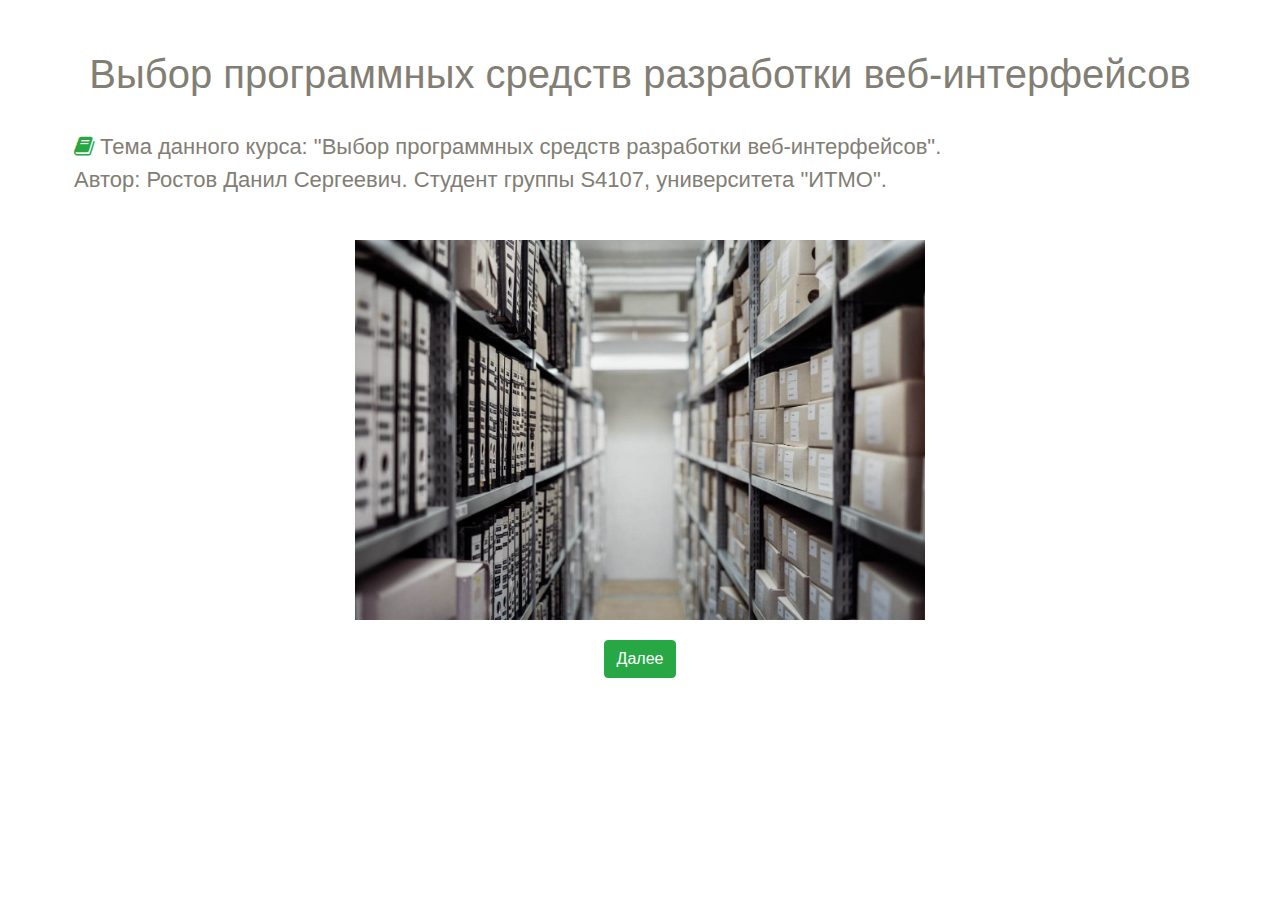
<file: index.html>
<!DOCTYPE html>
<html lang="en">
    <head>
        <meta charset="utf-8">
        <meta name="viewport" content="width=device-width, initial-scale=1.0">
        <meta http-equiv="X-UA-Compatible" content="ie=edge">
        <meta name="description" content="SCORM">
        
        <title>SCORM</title>
        
        <style>
            .main-page {
                height: 100%;
                margin: 0;
                padding: 0;
                position: fixed;
                width: 100%;
            }
            
            .slides {
                border: 0;
                height: inherit;
                width: inherit;
            }
        </style>
    </head>
    <body class="main-page">
        <iframe class="slides"></iframe>
        
        <script src="./resources/SCORM_API.js"></script>
        <script>
            const slides = document.getElementsByClassName('slides')[0];
            
            function changeSlider(slideSrc, index, lastFlag) {
                slides.setAttribute('src', slideSrc);
                
                if (!lastFlag) {
                    doLMSSetValue('cmi.core.score.raw', +doLMSGetValue('cmi.core.score.raw') + 2 ** (index - 1));
                }
            }
            
            function* slideIterator() {
                const lastSlideIndex = 6;
                
                for (let i = 1; i <= lastSlideIndex; i++) {
                    yield changeSlider(`resources/slide_0${i}/index.html`, i, i === lastSlideIndex);
                }
            }
            
            doLMSInitialize();
            
            const iterator = slideIterator();
            iterator.next();
            
            window.addEventListener("message", (event) => {
                if (event.data.message === 'next') {
                    iterator.next();
                } else {
                    doLMSSetValue('cmi.core.score.raw', 
                                  +doLMSGetValue('cmi.core.score.raw') + 
                                  Math.floor((100 - 0b11111) * event.data.trueAnswers / 4)
                                 );
                    
                    doLMSSetValue('cmi.core.lesson_status', 'passed');
                    
                    doLMSFinish();
                }
            });
        </script>
    </body>
</html>
</file>
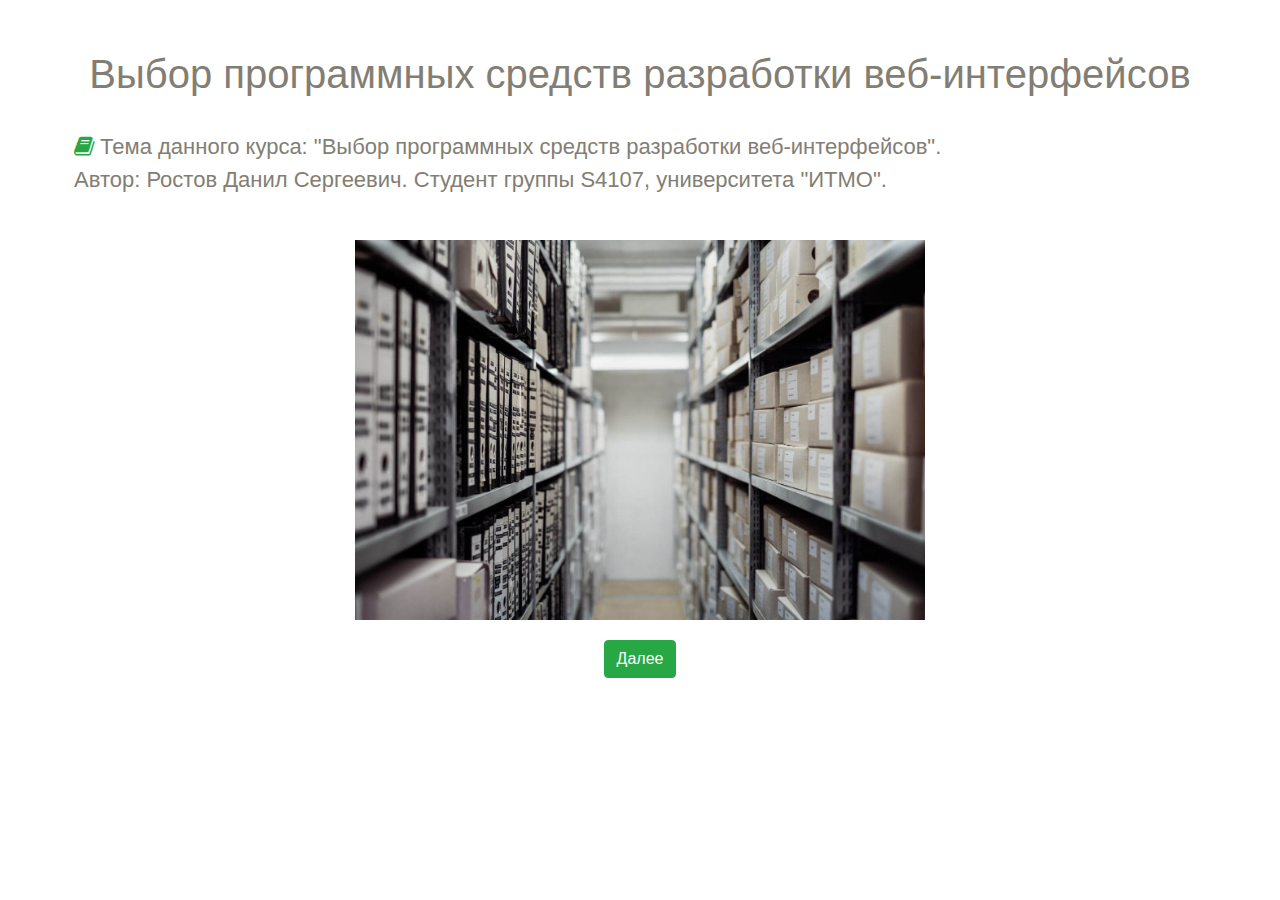
<file: resources/slide_01/index.html>
<!DOCTYPE html>
<html lang="en">
    <head>
        <meta charset="utf-8">
        <meta name="viewport" content="width=device-width, initial-scale=1.0">
        <meta http-equiv="X-UA-Compatible" content="ie=edge">
        <meta name="description" content="Выбор программных средств разработки веб-интерфейсов | Тестовый урок от Ростова Данила">
        
        <title>Выбор программных средств разработки веб-интерфейсов</title>
        
        <link rel="stylesheet" href="https://maxcdn.bootstrapcdn.com/bootstrap/4.0.0/css/bootstrap.min.css">
        <link rel="stylesheet" href="https://maxcdn.bootstrapcdn.com/font-awesome/4.7.0/css/font-awesome.min.css">
        <link rel="stylesheet" href="../global_styles.css">
    </head>
    <body class="page">
        <h1 class="page__title">Выбор программных средств разработки веб-интерфейсов</h1>
        
        <p class="page__paragraph page__paragraph_main-info main-theme">
            <span class="fa fa-book text-success page__paragraph-icon"></span>
            Тема данного курса: "Выбор программных средств разработки веб-интерфейсов".
            <br>
            Автор: Ростов Данил Сергеевич. Студент группы S4107, университета "ИТМО".
        </p>
        
        <div class="img-box">
            <img src="first.jpg" alt="first">
        </div>
       
        
        <button type="button" class="btn btn-success page__submit" 
                onclick="window.parent.postMessage({ 'message': 'next' }, '*')">Далее</button>
    </body>
</html>
</file>
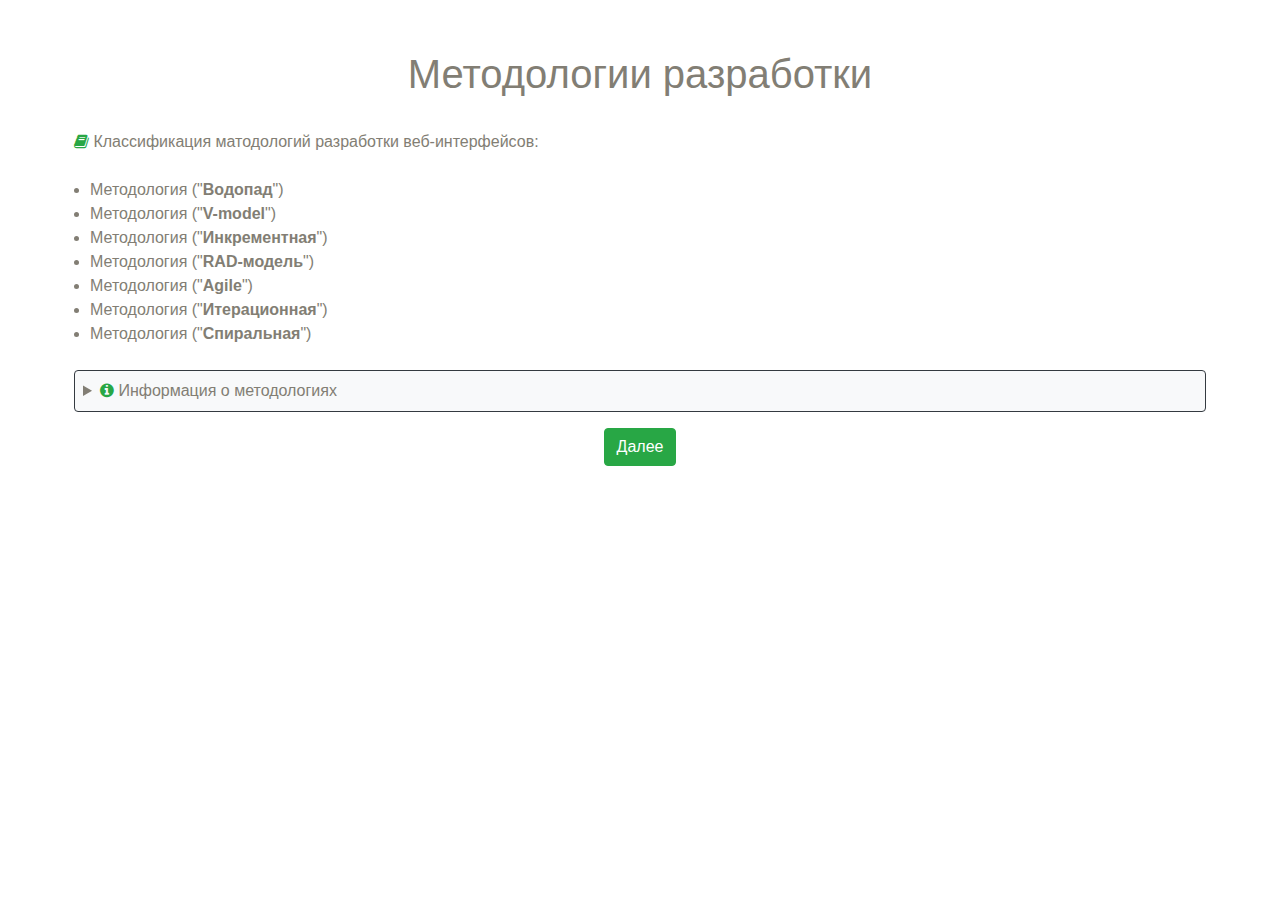
<file: resources/slide_02/index.html>
<!DOCTYPE html>
<html lang="en">
    <head>
        <meta charset="utf-8">
        <meta name="viewport" content="width=device-width, initial-scale=1.0">
        <meta http-equiv="X-UA-Compatible" content="ie=edge">
        <meta name="description" content="Методологии разработки | Тестовый урок от Ростова Данила">
        
        <title>Методологии разработки</title>
        
        <link rel="stylesheet" href="https://maxcdn.bootstrapcdn.com/bootstrap/4.0.0/css/bootstrap.min.css">
        <link rel="stylesheet" href="https://maxcdn.bootstrapcdn.com/font-awesome/4.7.0/css/font-awesome.min.css">
        <link rel="stylesheet" href="../global_styles.css">
    </head>
    <body class="page">
        <h1 class="page__title">Методологии разработки</h1>
        
        <p class="page__paragraph page__paragraph_main-info">
            <span class="fa fa-book text-success page__paragraph-icon"></span>
            Классификация матодологий разработки веб-интерфейсов:
        </p>
        
        <ul class="list page__list">
            <li class="list__item">
                Методология ("<b>Водопад</b>")
            </li>
            <li class="list__item">
                Методология ("<b>V-model</b>")
            </li>
            <li class="list__item">
                Методология ("<b>Инкрементная</b>")
            </li>
            <li class="list__item">
                Методология ("<b>RAD-модель</b>")
            </li>
            <li class="list__item">
                Методология ("<b>Agile</b>")
            </li>
             <li class="list__item">
                Методология ("<b>Итерационная</b>")
            </li>
            <li class="list__item">
                Методология ("<b>Спиральная</b>")
            </li>
        </ul>
        
        <details class="spoiler page__spoiler">
            <summary class="spoiler__title">
                <span class="fa fa-info-circle text-success spoiler__title_icon"></span>
                Информация о методологиях
            </summary>
            <details class="spoiler page__spoiler">
                <summary class="spoiler__title">
                    "<b>Водопад</b>"
                </summary>
                <p class="spoiler__content_text">
                    Она подразумевает последовательное прохождение стадий разработки, каждая из которых должна завершиться полностью до начала следующей стадии. Так как данная методология жестко фиксирует все стадии, разработка проходит быстро, её стоимость и сроки реализации заранее определены.
                </p>
            </details>
            <details class="spoiler page__spoiler">
                <summary class="spoiler__title">
                   "<b>V-model</b>"
                </summary>
                <p class="spoiler__content_text">
                    Данная модель направлена на интенсивное тестирование продукта, уже на начальной стадии проектирования. Её структура зависит от предыдущего этапа. Данная модель предполагает разработку и корректировку интерфейса, а также проектирование взаимодействия с пользователями на начальном этапе.
                </p>
            </details>
            <details class="spoiler page__spoiler">
                <summary class="spoiler__title">
                    "<b>Инкрементная</b>"
                </summary>
                <p class="spoiler__content_text">
                    Разработка ПО, согласно этой модели заключается в выпуске на первом этапе готового продукта с базовой функциональностью, а после этого следуют этапы добавления новых функций.
                </p>
            </details>
            <details class="spoiler page__spoiler">
                <summary class="spoiler__title">
                   "<b>RAD-модель</b>"
                </summary>
                <p class="spoiler__content_text">
                    Разновидность инкрементной модели, в которой модули системы разрабатываются параллельно разными командами и делятся на мини-проекты. Созданные разработки в результате интегрируются в одну рабочую систему.
                </p>
            </details>
            <details class="spoiler page__spoiler">
                <summary class="spoiler__title">
                    "<b>Agile</b>"
                </summary>
                <p class="spoiler__content_text">
                    Гибкая методология разработки. Весь процесс разработки делится на итерации, которые могут меняться, пока система не будет готова полностью.
                </p>
            </details>
            <details class="spoiler page__spoiler">
                <summary class="spoiler__title">
                    "<b>Итерационная</b>"
                </summary>
                <p class="spoiler__content_text">
                    Предполагает на начальном этапе реализации части функционала, которая становится базой для дальнейших требований. На последующих этапах этот процесс повторяется шаг за шагом, пока не будет реализован полный функционал. 
                </p>
            </details>
            <details class="spoiler page__spoiler">
                <summary class="spoiler__title">
                    "<b>Спиральная</b>"
                </summary>
                <p class="spoiler__content_text">
                    Имеет акцент на анализ рисков. Она похожа на инкрементную модель, и хорошо подходит для решения важных бизнес-задач. Такая модель не подходит для маленьких проектов, а каждый шаг требует большего анализа для оценки действий, чем программирование. 
                </p>
            </details>
        </details>
        
        <button type="button" class="btn btn-success page__submit" 
                onclick="window.parent.postMessage({ 'message': 'next' }, '*')">Далее</button>
    </body>
</html>
</file>
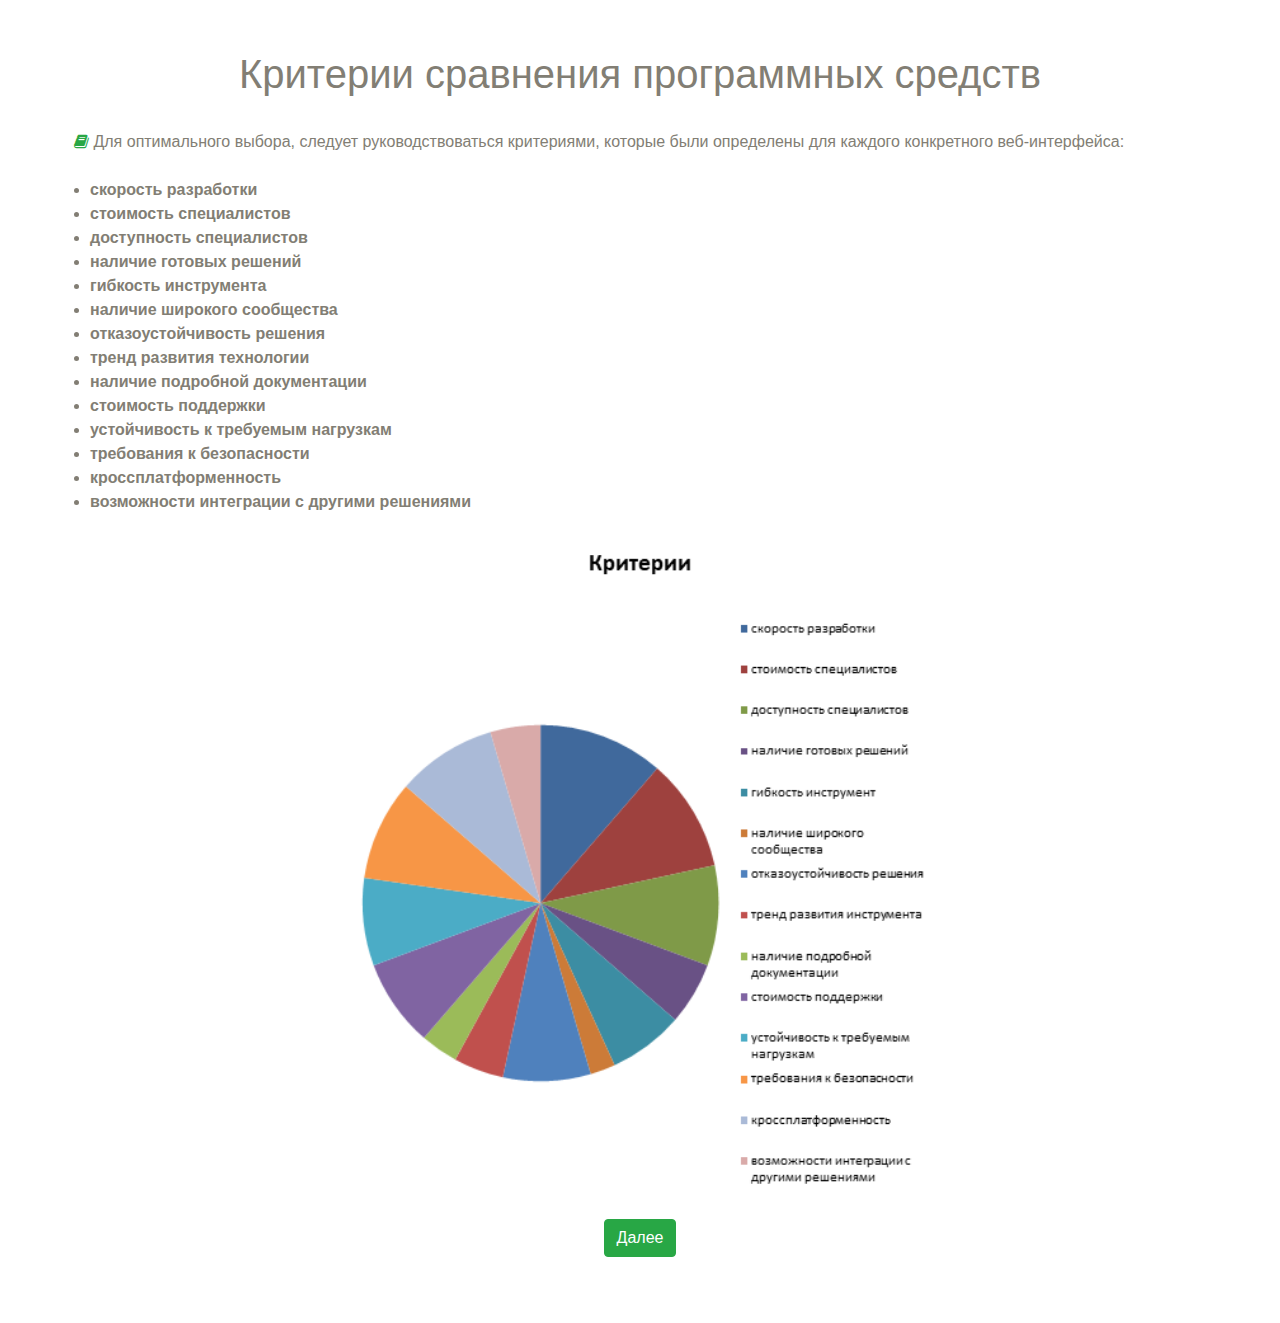
<file: resources/slide_03/index.html>
<!DOCTYPE html>
<html lang="en">
    <head>
        <meta charset="utf-8">
        <meta name="viewport" content="width=device-width, initial-scale=1.0">
        <meta http-equiv="X-UA-Compatible" content="ie=edge">
        <meta name="description" content="Критерии сравнения программных средств | Тестовый урок от Ростова Данила">
        
        <title>Критерии сравнения программных средств</title>
        
        <link rel="stylesheet" href="https://maxcdn.bootstrapcdn.com/bootstrap/4.0.0/css/bootstrap.min.css">
        <link rel="stylesheet" href="https://maxcdn.bootstrapcdn.com/font-awesome/4.7.0/css/font-awesome.min.css">
        <link rel="stylesheet" href="../global_styles.css">
    </head>
    <body class="page">
        <h1 class="page__title">Критерии сравнения программных средств</h1>
        
        <p class="page__paragraph page__paragraph_main-info">
            <span class="fa fa-book text-success page__paragraph-icon"></span>
            Для оптимального выбора, следует руководствоваться критериями, которые были определены для каждого конкретного веб-интерфейса:
        </p>
        
        <ul class="list page__list">
            <li class="list__item">
                <b>скорость разработки
            </li>
            <li class="list__item">
                <b>стоимость специалистов
            </li>
            <li class="list__item">
                <b>доступность специалистов
            </li>
            <li class="list__item">
                <b>наличие готовых решений
            </li>
            <li class="list__item">
                <b>гибкость инструмента
            </li>
            <li class="list__item">
                <b>наличие широкого сообщества
            </li>
            <li class="list__item">
                <b>отказоустойчивость решения
            </li>
            <li class="list__item">
                <b>тренд развития технологии
            </li>
            <li class="list__item">
                <b>наличие подробной документации
            </li>
            <li class="list__item">
                <b>стоимость поддержки
            </li>
            <li class="list__item">
                <b>устойчивость к требуемым нагрузкам
            </li>
            <li class="list__item">
                <b>требования к безопасности
            </li>
            <li class="list__item">
                <b>кроссплатформенность
            </li>
            <li class="list__item">
                <b>возможности интеграции с другими решениями
            </li>
        </ul>

        <div class="img-box">
            <img src="criteries.png" alt="criteries">
        </div>
        
        <button type="button" class="btn btn-success page__submit" 
                onclick="window.parent.postMessage({ 'message': 'next' }, '*')">Далее</button>
    </body>
</html>
</file>
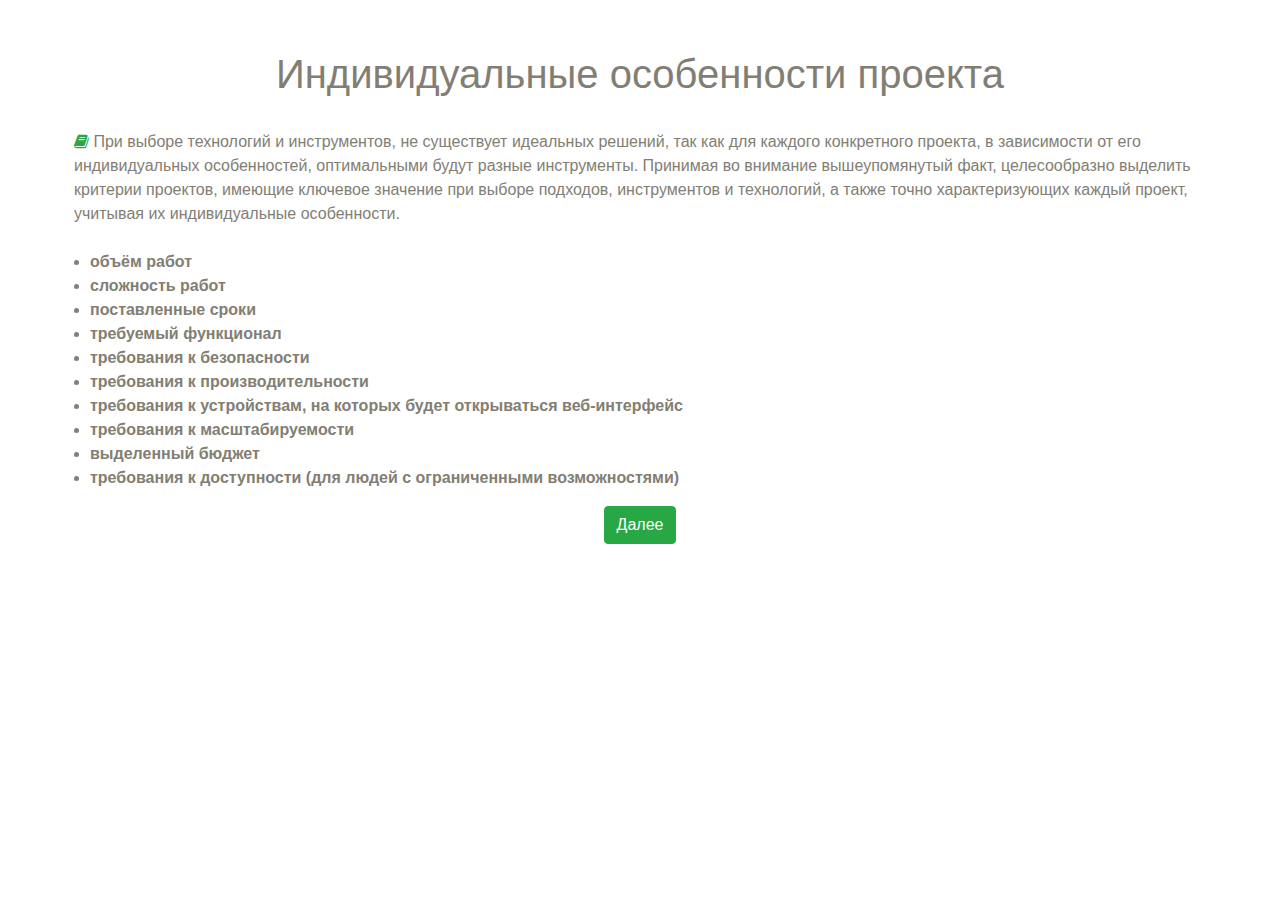
<file: resources/slide_04/index.html>
<!DOCTYPE html>
<html lang="en">
    <head>
        <meta charset="utf-8">
        <meta name="viewport" content="width=device-width, initial-scale=1.0">
        <meta http-equiv="X-UA-Compatible" content="ie=edge">
        <meta name="description" content="Индивидуальные особенности проекта | Тестовый урок от Ростова Данила">
        
        <title>Индивидуальные особенности проекта</title>
        
        <link rel="stylesheet" href="https://maxcdn.bootstrapcdn.com/bootstrap/4.0.0/css/bootstrap.min.css">
        <link rel="stylesheet" href="https://maxcdn.bootstrapcdn.com/font-awesome/4.7.0/css/font-awesome.min.css">
        <link rel="stylesheet" href="../global_styles.css">
    </head>
    <body class="page">
        <h1 class="page__title">Индивидуальные особенности проекта</h1>
        
        <p class="page__paragraph page__paragraph_main-info">
            <span class="fa fa-book text-success page__paragraph-icon"></span>
            При выборе технологий и инструментов, не существует идеальных решений, так как для каждого конкретного проекта, в зависимости от его индивидуальных особенностей, оптимальными будут разные инструменты. Принимая во внимание вышеупомянутый факт, целесообразно выделить критерии проектов, имеющие ключевое значение при выборе подходов, инструментов и технологий, а также точно характеризующих каждый проект, учитывая их индивидуальные особенности.
        </p>
        
        <ul class="list page__list">
            <li class="list__item">
                <b>объём работ
            </li>
            <li class="list__item">
                <b>сложность работ
            </li>
            <li class="list__item">
                <b>поставленные сроки
            </li>
            <li class="list__item">
                <b>требуемый функционал
            </li>
            <li class="list__item">
                <b>требования к безопасности
            </li>
            <li class="list__item">
                <b>требования к производительности
            </li>
            <li class="list__item">
                <b>требования к устройствам, на которых будет открываться веб-интерфейс
            </li>
            <li class="list__item">
                <b>требования к масштабируемости
            </li>
            <li class="list__item">
                <b>выделенный бюджет
            </li>
              <li class="list__item">
                <b>требования к доступности (для людей с ограниченными возможностями)
            </li>
        </ul>
        
        <button type="button" class="btn btn-success page__submit" 
                onclick="window.parent.postMessage({ 'message': 'next' }, '*')">Далее</button>
    </body>
</html>
</file>
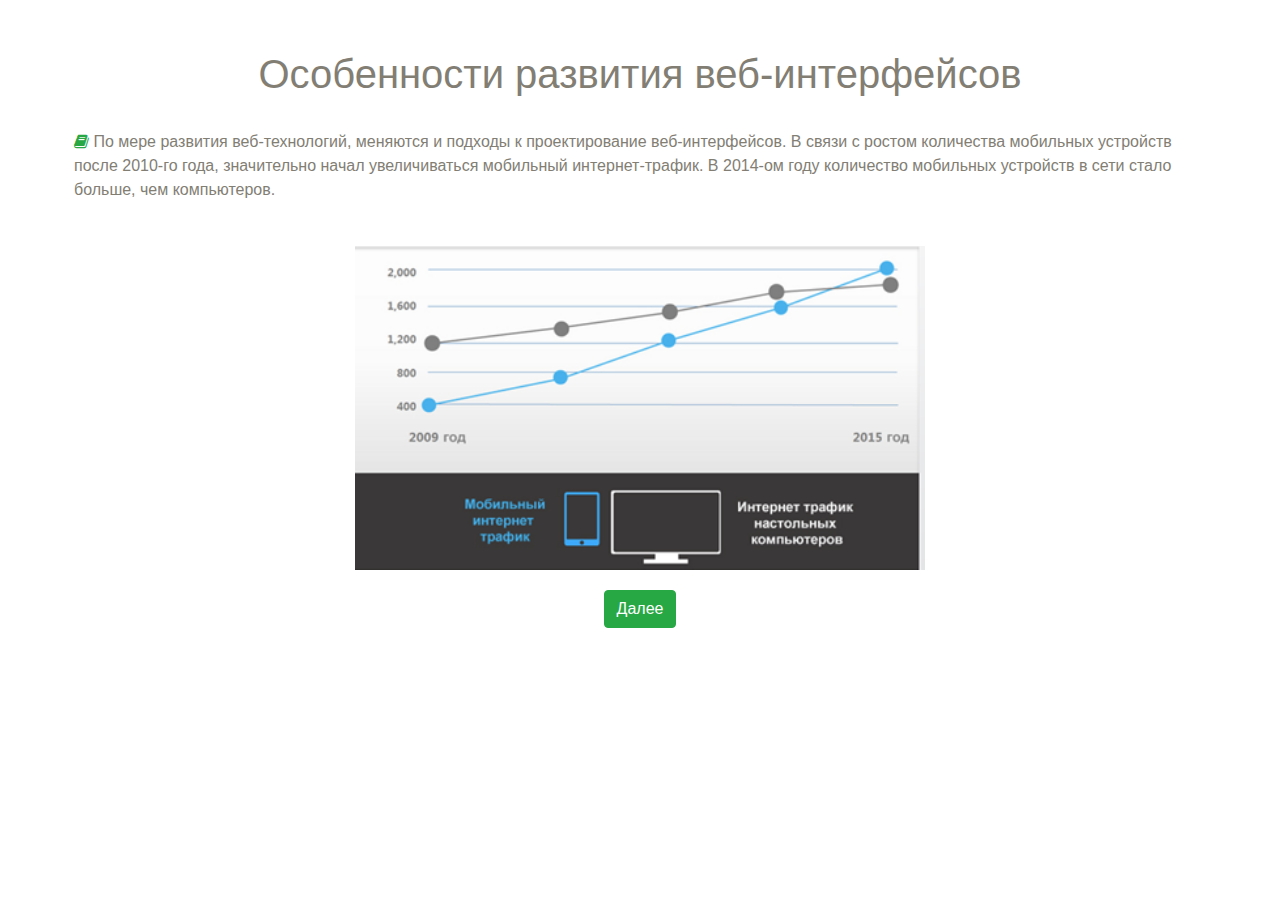
<file: resources/slide_05/index.html>
<!DOCTYPE html>
<html lang="en">
    <head>
        <meta charset="utf-8">
        <meta name="viewport" content="width=device-width, initial-scale=1.0">
        <meta http-equiv="X-UA-Compatible" content="ie=edge">
        <meta name="description" content="Особенности развития веб-интерфейсов | Тестовый урок от Ростова Данила">
        
        <title>Особенности развития веб-интерфейсов</title>
        
        <link rel="stylesheet" href="https://maxcdn.bootstrapcdn.com/bootstrap/4.0.0/css/bootstrap.min.css">
        <link rel="stylesheet" href="https://maxcdn.bootstrapcdn.com/font-awesome/4.7.0/css/font-awesome.min.css">
        <link rel="stylesheet" href="../global_styles.css">
    </head>
    <body class="page">
        <h1 class="page__title">Особенности развития веб-интерфейсов</h1>
        
        <p class="page__paragraph page__paragraph_main-info">
            <span class="fa fa-book text-success page__paragraph-icon"></span>
            По мере развития веб-технологий, меняются и подходы к проектирование веб-интерфейсов. В связи с ростом  количества мобильных устройств после 2010-го года, значительно начал увеличиваться мобильный интернет-трафик. В 2014-ом году количество мобильных устройств в сети стало больше, чем компьютеров.
        </p>
        
        <div class="img-box">
            <img src="design.png" alt="design">
        </div>
        
        <button type="button" class="btn btn-success page__submit" 
                onclick="window.parent.postMessage({ 'message': 'next' }, '*')">Далее</button>
    </body>
</html>
</file>
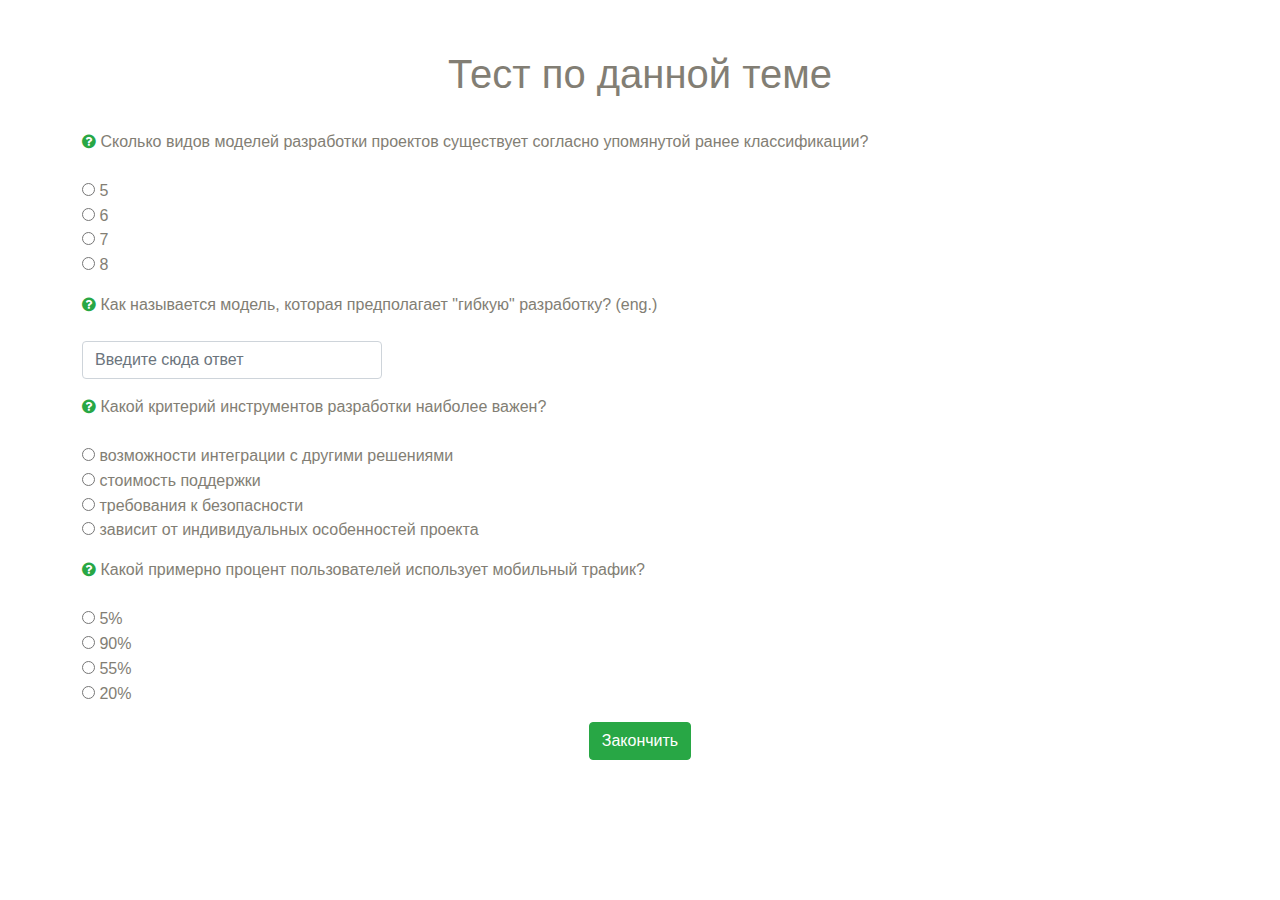
<file: resources/slide_06/index.html>
<!DOCTYPE html>
<html lang="en">
    <head>
        <meta charset="utf-8">
        <meta name="viewport" content="width=device-width, initial-scale=1.0">
        <meta http-equiv="X-UA-Compatible" content="ie=edge">
        <meta name="description" content="Тест по данной теме | Тестовый урок от Ростова Данила">
        
        <title>Тест по данной теме</title>
        
        <link rel="stylesheet" href="https://maxcdn.bootstrapcdn.com/bootstrap/4.0.0/css/bootstrap.min.css">
        <link rel="stylesheet" href="https://maxcdn.bootstrapcdn.com/font-awesome/4.7.0/css/font-awesome.min.css">
        <link rel="stylesheet" href="../global_styles.css">
    </head>
    <body class="page">
        <h1 class="page__title">Тест по данной теме</h1>
        
        <form>
            <fieldset class="form-group">
                <p class="page__paragraph page__paragraph_question">
                    <span class="fa fa-question-circle text-success page__paragraph-icon"></span>
                    Сколько видов моделей разработки проектов существует согласно упомянутой ранее классификации?
                </p>
                
                <div class="form-check">
                    <input type="radio" 
                           id="test_01__variant_01" 
                           class="form-check-input answer" 
                           name="test_01" required>
                    <label for="test_01__variant_01" class="form-check-label">5</label>
                </div>
                <div class="form-check">
                    <input type="radio" 
                           id="test_01__variant_02" 
                           class="form-check-input answer" 
                           name="test_01" required>
                    <label for="test_01__variant_02" class="form-check-label">6</label>
                </div>
                <div class="form-check">
                    <input type="radio" 
                           id="test_01__variant_03" 
                           class="form-check-input answer" 
                           name="test_01" required>
                    <label for="test_01__variant_03" class="form-check-label">7</label>
                </div>
                <div class="form-check">
                    <input type="radio" 
                           id="test_01__variant_04" 
                           class="form-check-input answer" 
                           name="test_01" required>
                    <label for="test_01__variant_04" class="form-check-label">8</label>
                </div>
            </fieldset>
            <fieldset class="form-group">
                <p class="page__paragraph page__paragraph_question">
                    <span class="fa fa-question-circle text-success page__paragraph-icon"></span>
                    Как называется модель, которая предполагает "гибкую" разработку? (eng.)
                </p>
                
                <div class="form-check">
                    <input id="test_02" class="form-check-input form-control answer_input" placeholder="Введите сюда ответ" required>
                </div>
            </fieldset>
            <fieldset class="form-group">
                <p class="page__paragraph page__paragraph_question">
                    <span class="fa fa-question-circle text-success page__paragraph-icon"></span>
                    Какой критерий инструментов разработки наиболее важен?
                </p>
                
                <div class="form-check">
                    <input type="radio" 
                            id="test_03__variant_01" 
                            class="form-check-input answer" 
                            name="test_03" required>
                    <label for="test_03__variant_01" class="form-check-label">возможности интеграции с другими решениями</label>
                </div>
                <div class="form-check">
                    <input type="radio" 
                            id="test_03__variant_02" 
                            class="form-check-input answer" 
                            name="test_03" required>
                    <label for="test_03__variant_02" class="form-check-label">стоимость поддержки</label>
                </div>
                <div class="form-check">
                    <input type="radio" 
                            id="test_03__variant_03" 
                            class="form-check-input answer" 
                            name="test_03" required>
                    <label for="test_03__variant_03" class="form-check-label">требования к безопасности</label>
                </div>
                <div class="form-check">
                    <input type="radio" 
                            id="test_03__variant_04" 
                            class="form-check-input answer" 
                            name="test_03" required>
                    <label for="test_03__variant_04" class="form-check-label">зависит от индивидуальных особенностей проекта</label>
                </div>
            </fieldset>
            <fieldset class="form-group">
                <p class="page__paragraph page__paragraph_question">
                    <span class="fa fa-question-circle text-success page__paragraph-icon"></span>
                    Какой примерно процент пользователей использует мобильный трафик?
                </p>
                
                <div class="form-check">
                    <input type="radio" 
                            id="test_04__variant_01" 
                            class="form-check-input answer" 
                            name="test_04" required>
                    <label for="test_04__variant_01" class="form-check-label">5%</label>
                </div>
                <div class="form-check">
                    <input type="radio" 
                            id="test_04__variant_02" 
                            class="form-check-input answer" 
                            name="test_04" required>
                    <label for="test_04__variant_02" class="form-check-label">90%</label>
                </div>
                <div class="form-check">
                    <input type="radio" 
                            id="test_04__variant_03" 
                            class="form-check-input answer" 
                            name="test_04" required>
                    <label for="test_04__variant_03" class="form-check-label">55%</label>
                </div>
                <div class="form-check">
                    <input type="radio" 
                            id="test_04__variant_04" 
                            class="form-check-input answer" 
                            name="test_04" required>
                    <label for="test_04__variant_04" class="form-check-label">20%</label>
                </div>
            </fieldset>
            
            <button type="submit" class="btn btn-success page__submit">Закончить</button>
        </form>
        
        <script>
            function checkAnswers() {
                const answer01Checked = document.getElementById('test_01__variant_03').checked,
                      answer02Value = document.getElementById('test_02').value,
                      answer03Checked = document.getElementById('test_03__variant_02').checked,
                      answer04Checked = document.getElementById('test_04__variant_03').checked;
                const pureAnswer02Value = answer02Value.match(/\w+[\w-]+\w+/);
                let trueAnswers = 0;
                
                if (answer01Checked) {
                    trueAnswers++;
                }
                
                if (pureAnswer02Value && pureAnswer02Value[0] === 'pay-as-you-go') {
                    trueAnswers++;
                }
                
                if (answer03Checked) {
                    trueAnswers++;
                }
                
                if (answer04Checked) {
                    trueAnswers++;
                }
                
                return trueAnswers;
            }
            document.getElementsByTagName('form')[0].addEventListener('submit', (event) => {
                event.preventDefault();
                window.parent.postMessage({ 'message': 'finish', 'trueAnswers': checkAnswers() }, "*");
            });
        </script>
    </body>
</html>
</file>
<file: resources/global_styles.css>
@charset "utf-8";

body {
    color: #827e74;
}
p {
    padding: 1.5rem;
    margin: 0;
}

form p {
    padding-left: 0;
    padding-right: 0;
}

p + p {
    padding-top: 0;
}

img {
    display: block;
    margin: 0 auto;
    max-width: 100%;
}

.page {
    padding: 50px;
}

.page__title {
    text-align: center;
}

.main-theme {
    font-size: 22px;
}

.img-box {
    padding: 20px;
}

.img-box img {
    width: 50%;
}

.page__submit {
    display: block;
    margin: 0 auto 1rem;
}

.spoiler {
    padding: 0.5rem;
    border: 1px solid #343a40;
    background-color: #f8f9fa;
    border-radius: 0.25rem;
}

.spoiler + .btn {
    margin-top: 1rem;
}

.page__spoiler {
    margin: 1.5rem 1.5rem 0;
}

fieldset {
    margin: 0 2rem;
}

.answer {
    position: relative;
    margin-left: 0;
}

.answer_input {
    margin: 0;
    position: relative;
    width: 300px;
}

.form-check {
    padding-left: 0;
}

.form-group:not(:first-of-type) .page__paragraph_question {
    padding-top: 0;
}
</file>
